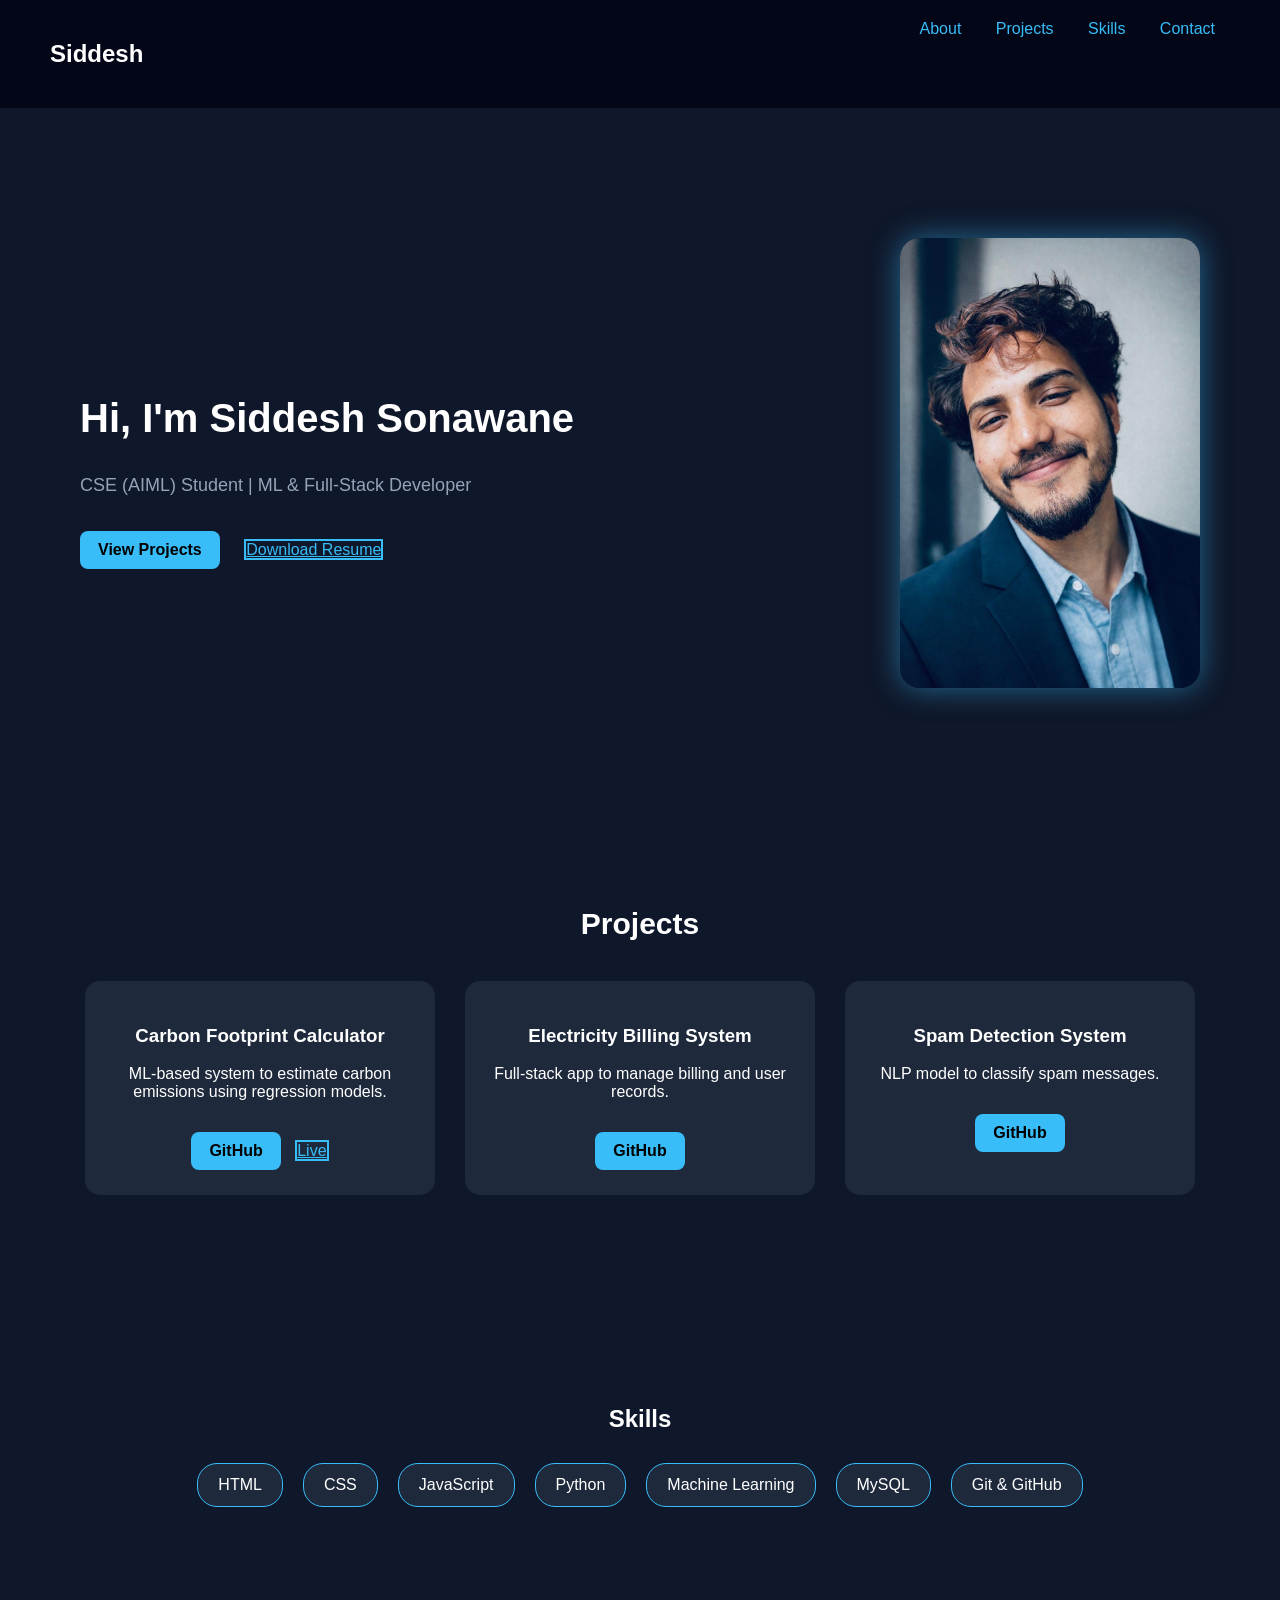
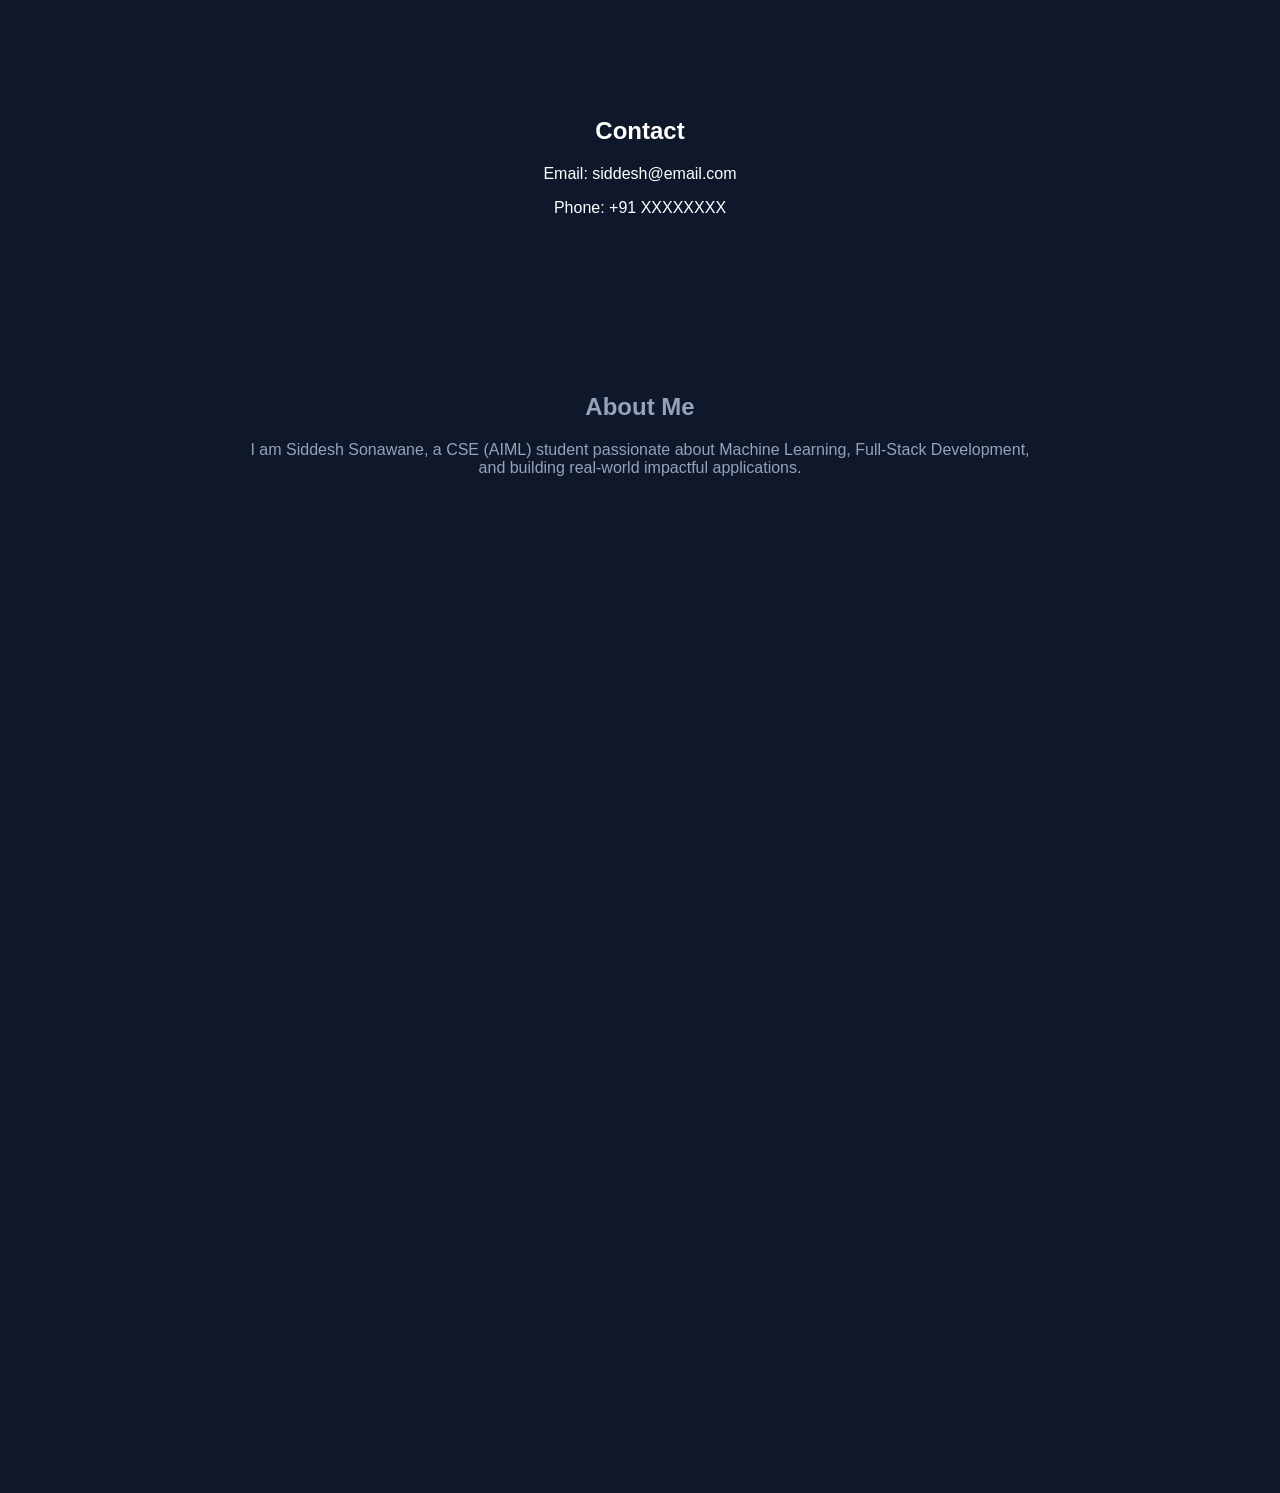
<file: index.html>
<!DOCTYPE html>
<html lang="en">
<head>
  <meta charset="UTF-8">
  <meta name="viewport" content="width=device-width, initial-scale=1.0">
  <title>Siddesh Sonawane | Portfolio</title>
  <link rel="stylesheet" href="style.css">
</head>
<body>

<header>
  <h2>Siddesh</h2>
  <nav>
    <a href="#about">About</a>
    <a href="#projects">Projects</a>
    <a href="#skills">Skills</a>
    <a href="#contact">Contact</a>
  </nav>
</header>

<section class="hero">
  <div class="hero-content">
    <h1>Hi, I'm Siddesh Sonawane</h1>
   <p>CSE (AIML) Student | ML & Full-Stack Developer</p>

<div class="hero-btns">
  <a href="#projects" class="btn">View Projects</a>
  <a href="#" class="btn-outline">Download Resume</a>
</div>
  </div>

  <div class="hero-img">
    <img src="profile.jpg" alt="Siddesh">
  </div>
</section>
  

</body>
</html>


<section id="projects" class="projects">
  <h2>Projects</h2>

  <div class="project-container">

    <div class="project-card">
      <h3>Carbon Footprint Calculator</h3>
      <p>ML-based system to estimate carbon emissions using regression models.</p>
      <a href="#" class="btn">GitHub</a>
      <a href="#" class="btn-outline">Live</a>
    </div>

    <div class="project-card">
      <h3>Electricity Billing System</h3>
      <p>Full-stack app to manage billing and user records.</p>
      <a href="#" class="btn">GitHub</a>
    </div>

    <div class="project-card">
      <h3>Spam Detection System</h3>
      <p>NLP model to classify spam messages.</p>
      <a href="#" class="btn">GitHub</a>
    </div>

  </div>
</section>
<section id="skills" class="skills">
  <h2>Skills</h2>

  <div class="skills-container">
    <div class="skill">HTML</div>
    <div class="skill">CSS</div>
    <div class="skill">JavaScript</div>
    <div class="skill">Python</div>
    <div class="skill">Machine Learning</div>
    <div class="skill">MySQL</div>
    <div class="skill">Git & GitHub</div>
  </div>
</section>
<section id="contact" class="contact">
  <h2>Contact</h2>
  <p>Email: siddesh@email.com</p>
  <p>Phone: +91 XXXXXXXX</p>
</section>
<section id="about" class="about">
  <h2>About Me</h2>
  <p>
    I am Siddesh Sonawane, a CSE (AIML) student passionate about Machine Learning,
    Full-Stack Development, and building real-world impactful applications.
  </p>
</section>
<section class="hero fade-in">
    <section id="about" class="about fade-in">
        <section id="projects" class="projects fade-in">
            <section id="skills" class="skills fade-in">
                <section id="contact" class="contact fade-in">
</file>
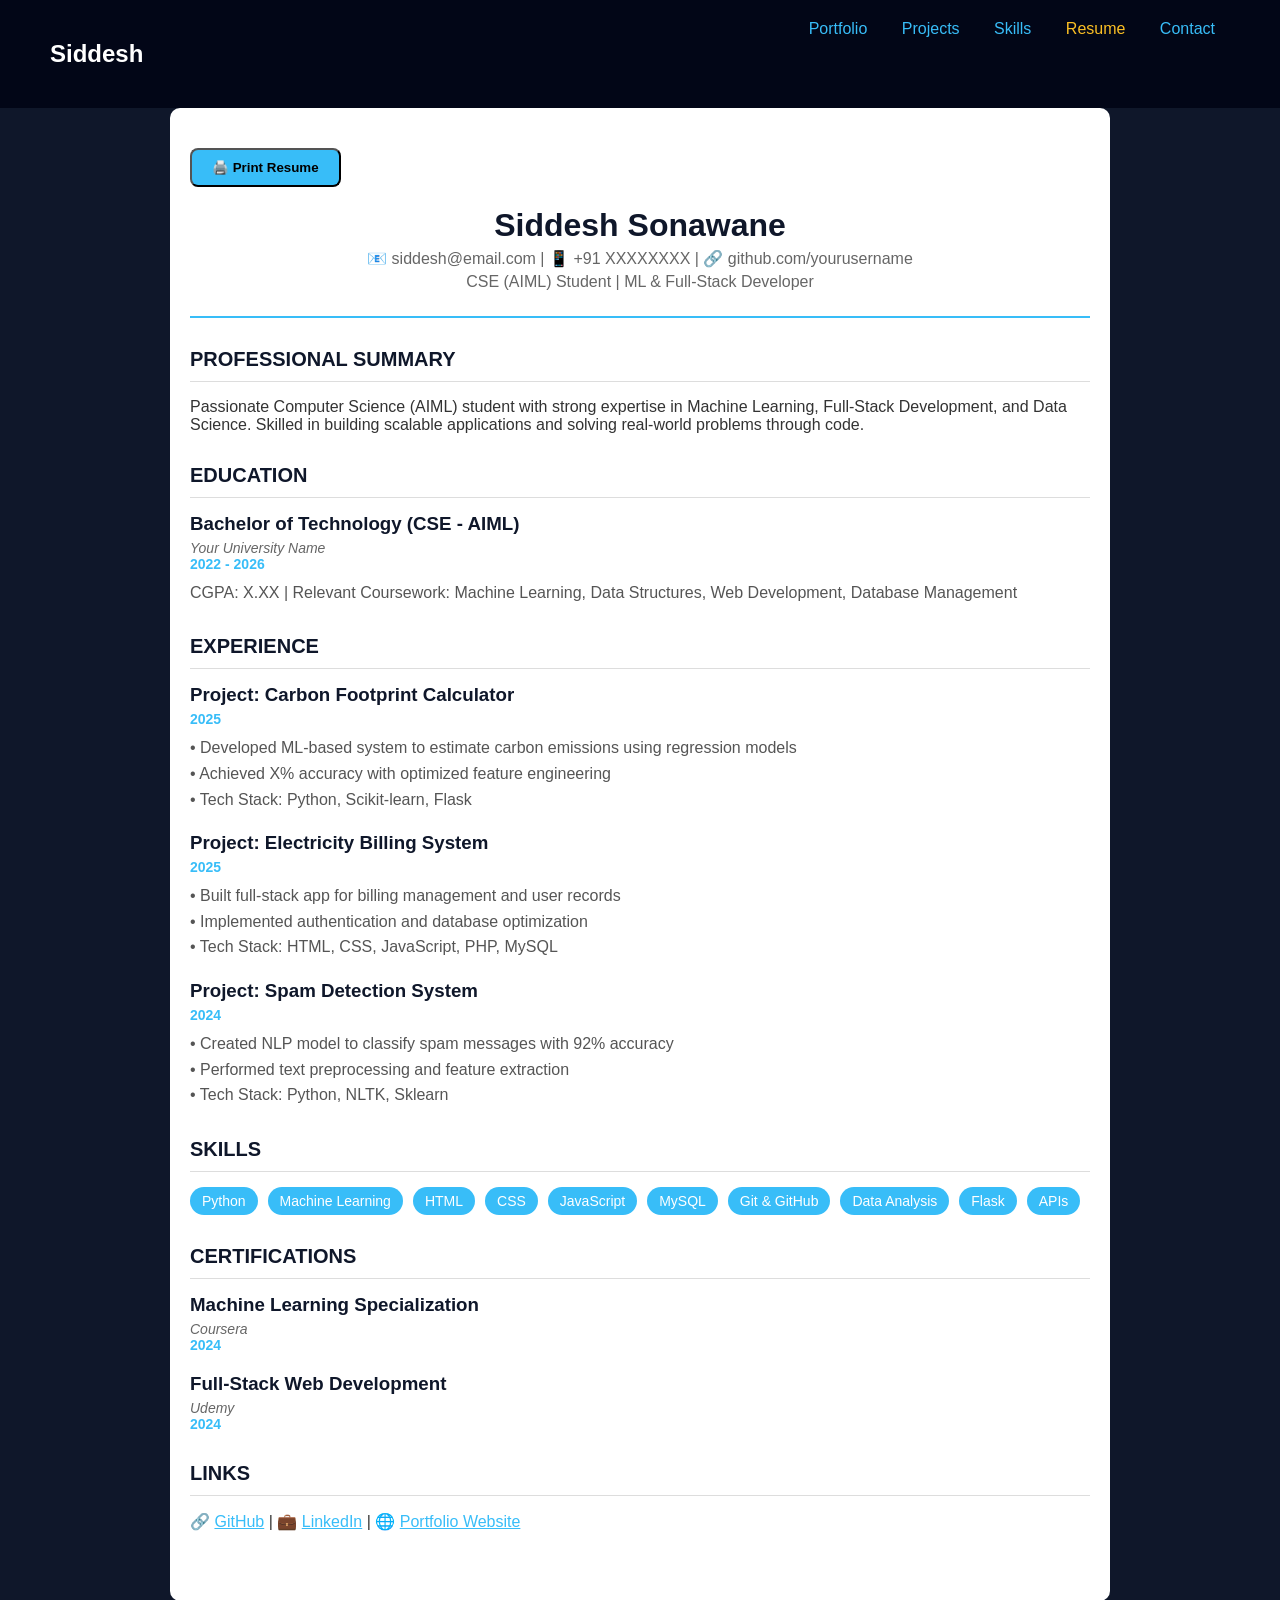
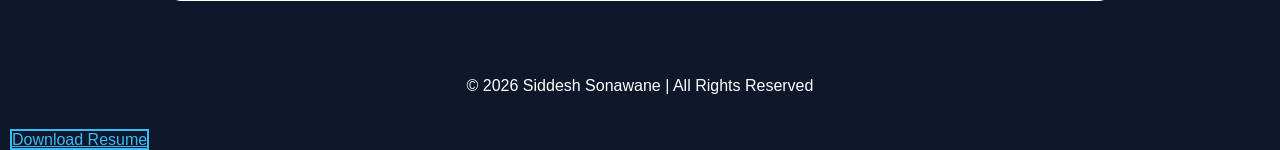
<file: resume.html>
<!DOCTYPE html>
<html lang="en">
<head>
  <meta charset="UTF-8">
  <meta name="viewport" content="width=device-width, initial-scale=1.0">
  <title>Siddesh Sonawane | Resume</title>
  <link rel="stylesheet" href="style.css">
  <style>
    .resume-container {
      max-width: 900px;
      margin: 0 auto;
      padding: 40px 20px;
      background: white;
      color: #333;
      border-radius: 10px;
    }

    .resume-header {
      text-align: center;
      border-bottom: 2px solid #38bdf8;
      padding-bottom: 20px;
      margin-bottom: 30px;
    }

    .resume-header h1 {
      margin: 0;
      color: #0f172a;
      font-size: 32px;
    }

    .resume-header p {
      margin: 5px 0;
      color: #666;
    }

    .resume-section {
      margin-bottom: 30px;
    }

    .resume-section h2 {
      color: #0f172a;
      border-bottom: 1px solid #ddd;
      padding-bottom: 10px;
      margin-bottom: 15px;
      font-size: 20px;
    }

    .resume-item {
      margin-bottom: 20px;
    }

    .resume-item h3 {
      margin: 0 0 5px 0;
      color: #0f172a;
    }

    .resume-item .date {
      color: #38bdf8;
      font-weight: bold;
      font-size: 14px;
    }

    .resume-item .company {
      color: #666;
      font-style: italic;
      font-size: 14px;
    }

    .resume-item p {
      margin: 8px 0;
      line-height: 1.6;
      color: #555;
    }

    .skills-list {
      display: flex;
      flex-wrap: wrap;
      gap: 10px;
    }

    .skill-tag {
      background: #38bdf8;
      color: white;
      padding: 6px 12px;
      border-radius: 20px;
      font-size: 14px;
    }

    .print-btn {
      display: inline-block;
      margin-bottom: 20px;
      padding: 10px 20px;
      background: #38bdf8;
      color: black;
      text-decoration: none;
      border-radius: 8px;
      font-weight: bold;
      cursor: pointer;
    }

    .print-btn:hover {
      background: #0ea5e9;
    }

    @media print {
      body {
        background: white;
      }
      .print-btn {
        display: none;
      }
    }
  </style>
</head>
<body style="background: #0f172a;">

<header>
  <h2>Siddesh</h2>
  <nav>
    <a href="index.html#about">Portfolio</a>
    <a href="index.html#projects">Projects</a>
    <a href="index.html#skills">Skills</a>
    <a href="resume.html" style="color: #fbbf24;">Resume</a>
    <a href="index.html#contact">Contact</a>
  </nav>
</header>

<div class="resume-container">
  <button class="print-btn" onclick="window.print()">🖨️ Print Resume</button>

  <div class="resume-header">
    <h1>Siddesh Sonawane</h1>
    <p>📧 siddesh@email.com | 📱 +91 XXXXXXXX | 🔗 github.com/yourusername</p>
    <p>CSE (AIML) Student | ML & Full-Stack Developer</p>
  </div>

  <!-- SUMMARY -->
  <div class="resume-section">
    <h2>PROFESSIONAL SUMMARY</h2>
    <p>Passionate Computer Science (AIML) student with strong expertise in Machine Learning, Full-Stack Development, and Data Science. Skilled in building scalable applications and solving real-world problems through code.</p>
  </div>

  <!-- EDUCATION -->
  <div class="resume-section">
    <h2>EDUCATION</h2>
    <div class="resume-item">
      <h3>Bachelor of Technology (CSE - AIML)</h3>
      <div class="company">Your University Name</div>
      <div class="date">2022 - 2026</div>
      <p>CGPA: X.XX | Relevant Coursework: Machine Learning, Data Structures, Web Development, Database Management</p>
    </div>
  </div>

  <!-- EXPERIENCE -->
  <div class="resume-section">
    <h2>EXPERIENCE</h2>
    <div class="resume-item">
      <h3>Project: Carbon Footprint Calculator</h3>
      <div class="date">2025</div>
      <p>• Developed ML-based system to estimate carbon emissions using regression models<br>
      • Achieved X% accuracy with optimized feature engineering<br>
      • Tech Stack: Python, Scikit-learn, Flask</p>
    </div>

    <div class="resume-item">
      <h3>Project: Electricity Billing System</h3>
      <div class="date">2025</div>
      <p>• Built full-stack app for billing management and user records<br>
      • Implemented authentication and database optimization<br>
      • Tech Stack: HTML, CSS, JavaScript, PHP, MySQL</p>
    </div>

    <div class="resume-item">
      <h3>Project: Spam Detection System</h3>
      <div class="date">2024</div>
      <p>• Created NLP model to classify spam messages with 92% accuracy<br>
      • Performed text preprocessing and feature extraction<br>
      • Tech Stack: Python, NLTK, Sklearn</p>
    </div>
  </div>

  <!-- SKILLS -->
  <div class="resume-section">
    <h2>SKILLS</h2>
    <div class="skills-list">
      <span class="skill-tag">Python</span>
      <span class="skill-tag">Machine Learning</span>
      <span class="skill-tag">HTML</span>
      <span class="skill-tag">CSS</span>
      <span class="skill-tag">JavaScript</span>
      <span class="skill-tag">MySQL</span>
      <span class="skill-tag">Git & GitHub</span>
      <span class="skill-tag">Data Analysis</span>
      <span class="skill-tag">Flask</span>
      <span class="skill-tag">APIs</span>
    </div>
  </div>

  <!-- CERTIFICATIONS -->
  <div class="resume-section">
    <h2>CERTIFICATIONS</h2>
    <div class="resume-item">
      <h3>Machine Learning Specialization</h3>
      <div class="company">Coursera</div>
      <div class="date">2024</div>
    </div>
    <div class="resume-item">
      <h3>Full-Stack Web Development</h3>
      <div class="company">Udemy</div>
      <div class="date">2024</div>
    </div>
  </div>

  <!-- LINKS -->
  <div class="resume-section">
    <h2>LINKS</h2>
    <p>
      🔗 <a href="https://github.com/yourusername" target="_blank" style="color: #38bdf8;">GitHub</a> |
      💼 <a href="https://linkedin.com/in/yourusername" target="_blank" style="color: #38bdf8;">LinkedIn</a> |
      🌐 <a href="index.html" style="color: #38bdf8;">Portfolio Website</a>
    </p>
  </div>
</div>

<footer style="text-align: center; padding: 20px; color: white; margin-top: 40px;">
  <p>© 2026 Siddesh Sonawane | All Rights Reserved</p>
</footer>

</body>
</html>

<a href="resume.pdf" download class="btn-outline">Download Resume</a>
</file>
<file: style.css>
html {
  scroll-behavior: smooth;
}


body {
  margin: 0;
  font-family: Arial, sans-serif;
  background: #0f172a;
  color: white;
}

header {
  display: flex;
  justify-content: space-between;
  padding: 20px 50px;
  background: #020617;
}

nav a {
  margin: 0 15px;
  color: #38bdf8;
  text-decoration: none;
}

.hero {
  display: flex;
  justify-content: space-between;
  align-items: center;
  padding: 80px;
}

.hero-content {
  max-width: 50%;
}

.hero img {
  width: 300px;
  border-radius: 20px;
  box-shadow: 0 0 30px rgba(56, 189, 248, 0.3);
}
.hero-content h1 {
  font-size: 50px;
  line-height: 1.2;
}

.hero-content p {
  color: #94a3b8;
  margin-top: 15px;
  font-size: 18px;
}

.hero h1 {
  font-size: 40px;
}

.hero p {
  font-size: 18px;
  color: #94a3b8;
}
/* PROJECTS */
#projects {
  padding: 60px;
  text-align: center;
}

#projects h2 {
  margin-bottom: 30px;
  font-size: 30px;
}

.project-grid {
  display: flex;
  gap: 20px;
  justify-content: center;
  flex-wrap: wrap;
}

.card {
  background: rgba(255,255,255,0.05);
  padding: 20px;
  border-radius: 15px;
  width: 280px;
  backdrop-filter: blur(10px);
  transition: 0.3s;
}

.card:hover {
  transform: translateY(-10px);
  box-shadow: 0 0 20px rgba(56,189,248,0.5);
}

.card h3 {
  margin-bottom: 10px;
}

.card p {
  font-size: 14px;
  color: #94a3b8;
}

.card span {
  display: block;
  margin: 10px 0;
  font-size: 12px;
  color: #38bdf8;
}

.links a {
  margin: 0 10px;
  text-decoration: none;
  color: white;
  border: 1px solid #38bdf8;
  padding: 5px 10px;
  border-radius: 8px;
  transition: 0.3s;
}

.links a:hover {
  background: #38bdf8;
  color: black;
}
.hero-img img {
  width: 300px;
  border-radius: 20px;
  box-shadow: 0 0 30px rgba(56, 189, 248, 0.5);
}

@media (max-width: 768px) {
  .hero {
    flex-direction: column;
    text-align: center;
  }

  .hero-img {
    margin-top: 20px;
  }
}
.hero-img img {
  width: 300px;
  border-radius: 20px;
  box-shadow: 0 0 30px rgba(56, 189, 248, 0.5);
}
@media (max-width: 768px) {
  .hero {
    flex-direction: column;
    text-align: center;
  }

  .hero-img {
    margin-top: 20px;
  }
}
.projects {
  padding: 80px;
  text-align: center;
}

.project-container {
  display: flex;
  gap: 30px;
  justify-content: center;
  flex-wrap: wrap;
  margin-top: 40px;
}

.project-card {
  background: #1e293b;
  padding: 25px;
  border-radius: 15px;
  width: 300px;
  transition: 0.3s;
}

.project-card:hover {
  transform: translateY(-12px) scale(1.02);
  box-shadow: 0 20px 40px rgba(56, 189, 248, 0.3);
}
.btn {
  display: inline-block;
  margin-top: 15px;
  padding: 10px 18px;
  border-radius: 8px;
  background: #38bdf8;
  color: black;
  text-decoration: none;
  font-weight: bold;
  transition: 0.3s;
}

.btn:hover {
  background: #0ea5e9;
}

.btn-outline {
  border: 2px solid #38bdf8;
  color: #38bdf8;
  background: transparent;
  margin-left: 10px;
}

.btn-outline:hover {
  background: #38bdf8;
  color: black;
}
.skills {
  padding: 80px;
  text-align: center;
}

.skills-container {
  display: flex;
  flex-wrap: wrap;
  justify-content: center;
  gap: 20px;
  margin-top: 30px;
}

.skill {
  padding: 12px 20px;
  background: #1e293b;
  border-radius: 20px;
  border: 1px solid #38bdf8;
  transition: 0.3s;
}

.skill:hover {
  background: #38bdf8;
  color: black;
}
.contact {
  text-align: center;
  padding: 60px;
}
.hero-btns {
  margin-top: 20px;
}

.hero-btns a {
  margin-right: 10px;
}
.about {
  text-align: center;
  padding: 80px;
  max-width: 800px;
  margin: auto;
  color: #94a3b8;
}
section {
  margin-top: 50px;
}
/* Fade In Animation */
.fade-in {
  opacity: 0;
  transform: translateY(30px);
  animation: fadeInUp 1s ease forwards;
}

@keyframes fadeInUp {
  to {
    opacity: 1;
    transform: translateY(0);
  }
}
.fade-in:nth-child(1) { animation-delay: 0.2s; }
.fade-in:nth-child(2) { animation-delay: 0.4s; }
.fade-in:nth-child(3) { animation-delay: 0.6s; }
.fade-in:nth-child(4) { animation-delay: 0.8s; }
.btn {
  transition: all 0.3s ease;
}

.btn:hover {
  transform: scale(1.05);
  box-shadow: 0 5px 20px rgba(56, 189, 248, 0.5);
}
.hero img {
  transition: 0.3s;
}

.hero img:hover {
  transform: scale(1.05);
  box-shadow: 0 0 50px rgba(56, 189, 248, 0.6);
}
</file>
